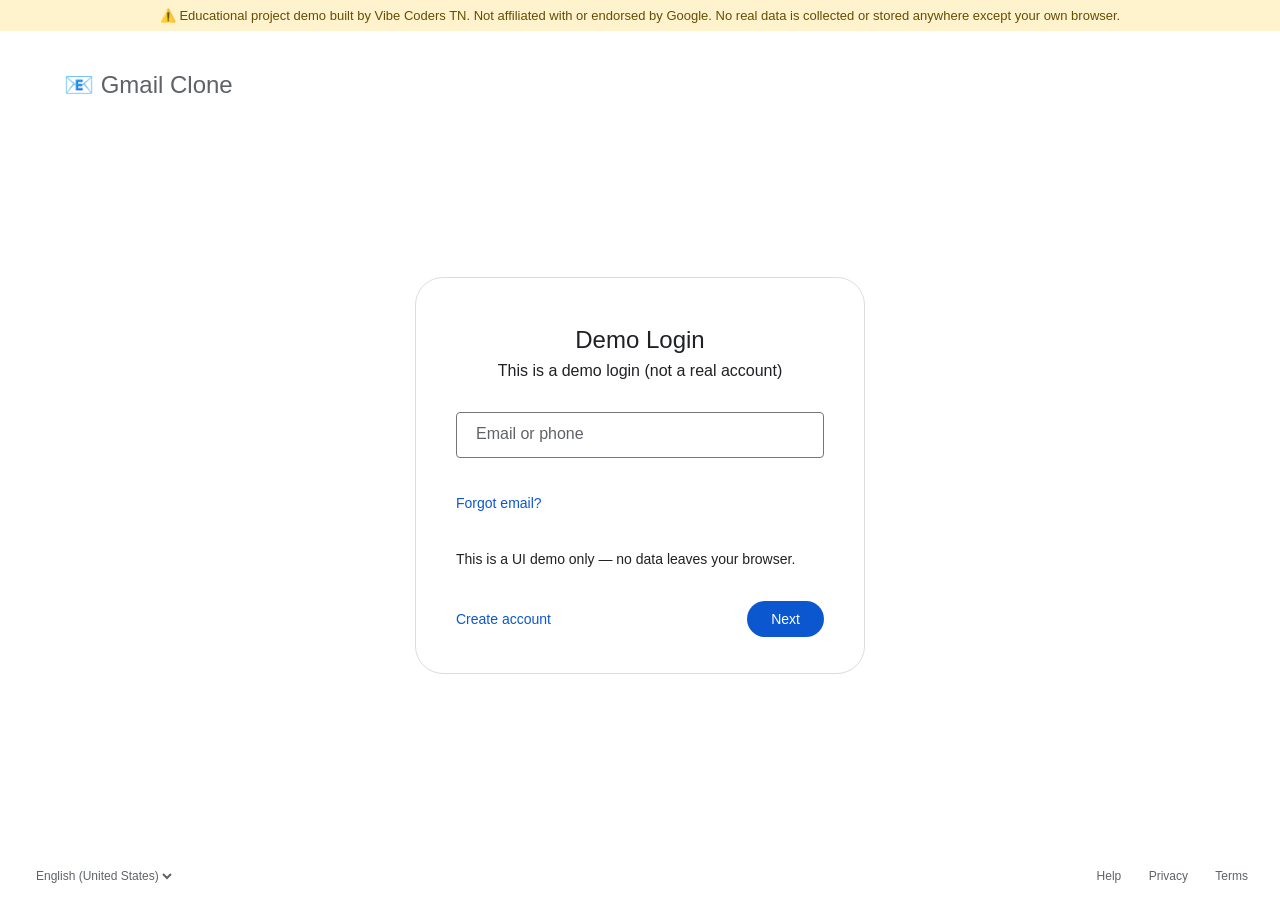
<file: index.html>
<!DOCTYPE html>
<html lang="en">
<head>
<meta charset="UTF-8" />
<meta name="viewport" content="width=device-width, initial-scale=1.0" />
<title>Demo Login - Gmail Clone</title>
<link rel="stylesheet" href="css/login.css" />
</head>
<body>

  <div style="background:#fff3cd;color:#664d03;text-align:center;padding:8px;font-size:13px;">
    ⚠️ Educational project demo built by Vibe Coders TN. Not affiliated with or endorsed by Google. No real data is collected or stored anywhere except your own browser.
  </div>

  <header class="login-header">
    <h2 style="margin:16px 0 0 32px;font-weight:500;color:#5f6368;font-family:Roboto,Arial,sans-serif;">
      📧 Gmail Clone
    </h2>
  </header>

  <main class="login-card" id="loginCard">

    <!-- STEP 1: Email -->
    <section class="step" id="stepEmail">
      <h1>Demo Login</h1>
      <p class="subtitle">This is a demo login (not a real account)</p>

      <div class="field">
        <input type="text" id="emailInput" placeholder=" " autocomplete="off" />
        <label for="emailInput">Email or phone</label>
      </div>
      <span class="error-msg" id="emailError"></span>

      <a href="#" class="link-btn">Forgot email?</a>

      <p class="privacy-note">
        This is a UI demo only — no data leaves your browser.
      </p>

      <div class="actions">
        <a href="#" class="text-btn">Create account</a>
        <button class="next-btn" id="nextBtn">Next</button>
      </div>
    </section>

    <!-- STEP 2: Password -->
    <section class="step hidden" id="stepPassword">
      <h1>Welcome</h1>
      <p class="subtitle" id="userChip"></p>

      <div class="field">
        <input type="text" id="passwordInput" placeholder=" " autocomplete="off" data-demo="password-field" />
        <label for="passwordInput">Enter your password</label>
      </div>
      <span class="error-msg" id="passError"></span>

      <label class="show-pass">
        <input type="checkbox" id="showPassword" /> Show password
      </label>

      <div class="actions">
        <a href="#" class="text-btn" id="backBtn">Back</a>
        <button class="next-btn" id="signInBtn">Enter Demo</button>
      </div>

      <p class="hint">Demo: any password with 4+ characters works.</p>
    </section>

  </main>

  <footer class="login-footer">
    <select class="lang-select">
      <option>English (United States)</option>
    </select>
    <div class="footer-links">
      <a href="#">Help</a>
      <a href="#">Privacy</a>
      <a href="#">Terms</a>
    </div>
  </footer>

  <script src="js/login.js"></script>
</body>
</html>
</file>
<file: css/login.css>
* { box-sizing: border-box; }

body {
  margin: 0;
  font-family: "Google Sans", Roboto, Arial, sans-serif;
  background: #fff;
  color: #202124;
  min-height: 100vh;
  display: flex;
  flex-direction: column;
}

.login-header {
  padding: 24px 0 0 32px;
}

.login-card {
  flex: 1;
  display: flex;
  align-items: center;
  justify-content: center;
  padding: 20px;
}

.step {
  width: 450px;
  max-width: 100%;
  border: 1px solid #dadce0;
  border-radius: 28px;
  padding: 48px 40px 36px;
  animation: fadeIn 0.25s ease;
}

.step.hidden { display: none; }

@keyframes fadeIn {
  from { opacity: 0; transform: translateY(6px); }
  to { opacity: 1; transform: translateY(0); }
}

.step h1 {
  font-size: 24px;
  font-weight: 400;
  margin: 0 0 8px;
  text-align: center;
}

.subtitle {
  text-align: center;
  font-size: 16px;
  margin: 0 0 32px;
  color: #202124;
}

.field {
  position: relative;
  margin-bottom: 6px;
}

.field input {
  width: 100%;
  padding: 13px 15px;
  font-size: 16px;
  border: 1px solid #747775;
  border-radius: 4px;
  outline: none;
  background: transparent;
}

.field input:focus {
  border: 2px solid #0b57d0;
  padding: 12px 14px;
}

.field label {
  position: absolute;
  left: 16px;
  top: 13px;
  font-size: 16px;
  color: #5f6368;
  background: #fff;
  padding: 0 4px;
  pointer-events: none;
  transition: 0.15s ease all;
}

.field input:focus + label,
.field input:not(:placeholder-shown) + label {
  top: -9px;
  font-size: 12px;
  color: #0b57d0;
}

.error-msg {
  display: block;
  min-height: 18px;
  color: #d93025;
  font-size: 12px;
  margin: 4px 0 12px 4px;
}

.link-btn {
  display: inline-block;
  color: #0b57d0;
  text-decoration: none;
  font-size: 14px;
  font-weight: 500;
  margin-bottom: 24px;
}
.link-btn:hover { text-decoration: underline; }

.privacy-note {
  font-size: 14px;
  color: #202124;
  line-height: 20px;
  margin-bottom: 32px;
}
.privacy-note a { color: #0b57d0; text-decoration: none; }
.privacy-note a:hover { text-decoration: underline; }

.actions {
  display: flex;
  align-items: center;
  justify-content: space-between;
}

.text-btn {
  color: #0b57d0;
  text-decoration: none;
  font-size: 14px;
  font-weight: 500;
}
.text-btn:hover { text-decoration: underline; }

.next-btn {
  background: #0b57d0;
  color: #fff;
  border: none;
  border-radius: 20px;
  padding: 10px 24px;
  font-size: 14px;
  font-weight: 500;
  cursor: pointer;
}
.next-btn:hover { background: #0842a0; box-shadow: 0 1px 3px rgba(0,0,0,.3); }

.show-pass {
  display: flex;
  align-items: center;
  gap: 8px;
  font-size: 14px;
  margin: 8px 0 32px;
}

.hint {
  font-size: 12px;
  color: #5f6368;
  text-align: center;
  margin-top: 24px;
}

.login-footer {
  display: flex;
  justify-content: space-between;
  align-items: center;
  padding: 16px 32px;
  font-size: 12px;
  color: #5f6368;
}

.lang-select {
  border: none;
  background: transparent;
  color: #5f6368;
  font-size: 12px;
}

.footer-links a {
  color: #5f6368;
  text-decoration: none;
  margin-left: 24px;
}
.footer-links a:hover { text-decoration: underline; }

@media (max-width: 500px) {
  .step { padding: 32px 20px; border: none; }
  .footer-links a { margin-left: 12px; }
}
</file>
<file: css/topbar.css>
:root {
  --topbar-height: 64px;
  --gmail-red: #d93025;
  --gmail-blue: #1a73e8;
  --border-color: #e0e0e0;
  --text-primary: #202124;
  --text-secondary: #5f6368;
  --hover-grey: #f1f3f4;
  --bg-primary: #ffffff;
  --bg-app: #f6f8fc;
}

* { box-sizing: border-box; }

body {
  margin: 0;
  font-family: "Google Sans", Roboto, Arial, sans-serif;
  color: var(--text-primary);
  background: var(--bg-app);
}

.hidden { display: none !important; }

.topbar {
  height: var(--topbar-height);
  display: flex;
  align-items: center;
  padding: 0 16px;
  gap: 24px;
  background: var(--bg-primary);
  position: sticky;
  top: 0;
  z-index: 50;
}

.topbar-left {
  display: flex;
  align-items: center;
  gap: 20px;
  min-width: 170px;
}

.brand {
  display: flex;
  align-items: center;
  gap: 6px;
  font-size: 22px;
  color: #5f6368;
  letter-spacing: -0.5px;
}
.brand-icon { width: 36px; height: 27px; }

.icon-btn {
  width: 40px;
  height: 40px;
  border-radius: 50%;
  border: none;
  background: transparent;
  display: flex;
  align-items: center;
  justify-content: center;
  cursor: pointer;
  color: var(--text-secondary);
  position: relative;
  flex-shrink: 0;
}
.icon-btn svg { width: 22px; height: 22px; }
.icon-btn:hover { background: var(--hover-grey); }
.icon-btn.small { width: 34px; height: 34px; }
.icon-btn.small svg { width: 18px; height: 18px; }

.notif-dot {
  position: absolute;
  top: 8px;
  right: 8px;
  width: 8px;
  height: 8px;
  border-radius: 50%;
  background: var(--gmail-red);
  display: none;
}
.notif-dot.show { display: block; }

.topbar-search {
  flex: 1;
  max-width: 720px;
  display: flex;
  align-items: center;
  background: var(--hover-grey);
  border-radius: 8px;
  padding: 0 8px;
  height: 48px;
}
.topbar-search:focus-within { background: var(--bg-primary); box-shadow: 0 1px 3px rgba(0,0,0,.2); }
.topbar-search input {
  flex: 1;
  border: none;
  background: transparent;
  outline: none;
  font-size: 16px;
  padding: 0 8px;
  color: var(--text-primary);
}

.topbar-right {
  display: flex;
  align-items: center;
  gap: 4px;
  margin-left: auto;
}

.profile-wrap { position: relative; }

.avatar-btn {
  width: 32px;
  height: 32px;
  border-radius: 50%;
  border: none;
  background: linear-gradient(135deg, #1a73e8, #34a853);
  color: #fff;
  font-weight: 600;
  cursor: pointer;
  display: flex;
  align-items: center;
  justify-content: center;
  margin-left: 8px;
}

.profile-dropdown {
  position: absolute;
  right: 0;
  top: 46px;
  width: 300px;
  background: var(--bg-primary);
  border-radius: 12px;
  box-shadow: 0 2px 10px rgba(0,0,0,.25);
  padding: 16px 0;
  z-index: 100;
}

.profile-dropdown-header {
  text-align: center;
  padding: 8px 20px 16px;
}

.avatar-lg {
  width: 72px;
  height: 72px;
  border-radius: 50%;
  background: linear-gradient(135deg, #1a73e8, #34a853);
  color: #fff;
  font-size: 28px;
  font-weight: 600;
  display: flex;
  align-items: center;
  justify-content: center;
  margin: 0 auto 12px;
}

.profile-greeting { margin: 0; font-size: 16px; }
.profile-email { margin: 4px 0 16px; color: var(--text-secondary); font-size: 14px; }

.manage-btn {
  border: 1px solid #dadce0;
  background: transparent;
  border-radius: 20px;
  padding: 8px 20px;
  font-size: 14px;
  cursor: not-allowed;
  color: var(--text-primary);
}

.profile-dropdown hr { border: none; border-top: 1px solid var(--border-color); margin: 8px 0; }

.dropdown-item {
  display: block;
  width: 100%;
  text-align: left;
  background: none;
  border: none;
  padding: 10px 20px;
  font-size: 14px;
  cursor: pointer;
  color: var(--text-primary);
}
.dropdown-item:hover { background: var(--hover-grey); }
</file>
<file: css/sidebar.css>
.app-body {
  display: flex;
  height: calc(100vh - var(--topbar-height));
}

.sidebar {
  width: 256px;
  flex-shrink: 0;
  padding: 8px 0;
  overflow-y: auto;
  background: var(--bg-app);
  transition: width 0.2s ease;
}

.compose-btn {
  display: flex;
  align-items: center;
  gap: 12px;
  margin: 8px 16px 16px;
  padding: 15px 24px;
  border: none;
  border-radius: 16px;
  background: #c2e7ff;
  color: #001d35;
  font-size: 14px;
  font-weight: 500;
  cursor: pointer;
  box-shadow: 0 1px 3px rgba(0,0,0,.15);
}
.compose-btn:hover { box-shadow: 0 1px 4px rgba(0,0,0,.3); background: #b8e0fb; }

.folder-list, .label-list {
  display: flex;
  flex-direction: column;
}

.folder-item {
  display: flex;
  align-items: center;
  gap: 16px;
  border: none;
  background: transparent;
  padding: 0 24px 0 24px;
  height: 32px;
  border-radius: 0 16px 16px 0;
  margin-right: 12px;
  cursor: pointer;
  font-size: 14px;
  color: var(--text-primary);
  text-align: left;
  position: relative;
}
.folder-item svg { width: 20px; height: 20px; flex-shrink: 0; color: var(--text-secondary); }
.folder-item:hover { background: var(--hover-grey); }
.folder-item.active {
  background: #d3e3fd;
  font-weight: 700;
}
.folder-item.active svg { color: var(--gmail-blue); }

.folder-name {
  flex: 1;
  white-space: nowrap;
  overflow: hidden;
  text-overflow: ellipsis;
}

.folder-count {
  font-size: 12px;
  font-weight: 700;
  color: var(--text-primary);
}

.sidebar-divider {
  border: none;
  border-top: 1px solid var(--border-color);
  margin: 8px 24px;
}

.label-heading {
  font-size: 12px;
  color: var(--text-secondary);
  margin: 8px 24px;
  text-transform: uppercase;
  letter-spacing: .5px;
}

.label-dot {
  width: 10px;
  height: 10px;
  border-radius: 50%;
  flex-shrink: 0;
}

/* Collapsed state (mobile / narrow) */
.sidebar.collapsed { width: 72px; }
.sidebar.collapsed .folder-name,
.sidebar.collapsed .folder-count,
.sidebar.collapsed .compose-btn span,
.sidebar.collapsed .label-heading { display: none; }
.sidebar.collapsed .compose-btn { justify-content: center; padding: 15px; border-radius: 50%; width: 56px; height: 56px; }
</file>
<file: css/inbox.css>
.main-content {
  flex: 1;
  background: var(--bg-primary);
  margin: 8px 8px 8px 0;
  border-radius: 16px;
  display: flex;
  flex-direction: column;
  overflow: hidden;
  box-shadow: 0 1px 2px rgba(0,0,0,.08);
  position: relative;
}

.list-toolbar {
  display: flex;
  align-items: center;
  gap: 4px;
  padding: 8px 12px;
  border-bottom: 1px solid var(--border-color);
}

.checkbox-wrap {
  display: flex;
  align-items: center;
  justify-content: center;
  width: 34px;
  height: 34px;
}
.checkbox-wrap input { width: 18px; height: 18px; cursor: pointer; }

.list-toolbar-spacer { flex: 1; }

.pagination-info {
  font-size: 13px;
  color: var(--text-secondary);
  margin-right: 8px;
}

.email-list {
  flex: 1;
  overflow-y: auto;
}

.email-row {
  display: flex;
  align-items: center;
  gap: 8px;
  padding: 0 12px;
  height: 44px;
  border-bottom: 1px solid #f1f1f1;
  cursor: pointer;
  font-size: 14px;
  position: relative;
}
.email-row:hover {
  box-shadow: inset 1px 0 0 #dadce0, inset -1px 0 0 #dadce0, 0 1px 2px 0 rgba(60,64,67,.3);
  z-index: 1;
}

.email-row.unread { background: #f2f6fc; font-weight: 700; }
.email-row.unread .email-snippet { font-weight: 400; }

.email-row .checkbox-wrap { width: 20px; height: 20px; }

.star-btn {
  width: 20px;
  height: 20px;
  border: none;
  background: transparent;
  cursor: pointer;
  color: #c4c7c5;
  flex-shrink: 0;
  display: flex;
  align-items: center;
  justify-content: center;
}
.star-btn svg { width: 18px; height: 18px; }
.star-btn.starred { color: #f4b400; }
.star-btn.starred svg path { fill: #f4b400; }

.important-marker {
  width: 16px;
  height: 16px;
  flex-shrink: 0;
  color: #f9ab00;
  display: flex;
  align-items: center;
  justify-content: center;
}
.important-marker svg { width: 14px; height: 14px; }

.email-avatar {
  width: 32px;
  height: 32px;
  border-radius: 50%;
  color: #fff;
  font-size: 13px;
  font-weight: 600;
  display: flex;
  align-items: center;
  justify-content: center;
  flex-shrink: 0;
}

.email-sender {
  width: 200px;
  flex-shrink: 0;
  white-space: nowrap;
  overflow: hidden;
  text-overflow: ellipsis;
}

.email-subject-snippet {
  flex: 1;
  min-width: 0;
  white-space: nowrap;
  overflow: hidden;
  text-overflow: ellipsis;
}

.email-snippet { color: var(--text-secondary); font-weight: 400; }

.email-labels-inline {
  display: inline-flex;
  gap: 4px;
  margin-right: 6px;
}

.label-chip {
  font-size: 11px;
  padding: 1px 8px;
  border-radius: 4px;
  color: #fff;
  font-weight: 600;
  flex-shrink: 0;
}

.email-time {
  width: 70px;
  text-align: right;
  flex-shrink: 0;
  font-size: 12px;
  color: var(--text-secondary);
}
.email-row.unread .email-time { color: var(--text-primary); font-weight: 700; }

.row-hover-actions {
  display: none;
  align-items: center;
  gap: 4px;
  position: absolute;
  right: 80px;
  background: inherit;
}
.email-row:hover .row-hover-actions { display: flex; }
.email-row:hover .email-time { display: none; }

.empty-state {
  flex: 1;
  display: flex;
  flex-direction: column;
  align-items: center;
  justify-content: center;
  gap: 16px;
  color: var(--text-secondary);
  padding: 40px;
}

/* Toast */
.toast {
  position: fixed;
  bottom: 24px;
  left: 24px;
  background: #323232;
  color: #fff;
  padding: 14px 24px;
  border-radius: 8px;
  display: flex;
  align-items: center;
  gap: 24px;
  font-size: 14px;
  box-shadow: 0 3px 8px rgba(0,0,0,.3);
  z-index: 500;
  animation: slideUp 0.2s ease;
}
@keyframes slideUp {
  from { transform: translateY(20px); opacity: 0; }
  to { transform: translateY(0); opacity: 1; }
}
.toast-undo {
  background: none;
  border: none;
  color: #8ab4f8;
  font-weight: 600;
  cursor: pointer;
  font-size: 14px;
}
</file>
<file: css/email.css>
.email-detail-overlay {
  position: absolute;
  inset: 0;
  background: var(--bg-primary);
  z-index: 30;
  display: flex;
  flex-direction: column;
}

.email-detail {
  display: flex;
  flex-direction: column;
  height: 100%;
}

.email-detail-toolbar {
  display: flex;
  align-items: center;
  gap: 4px;
  padding: 8px 12px;
  border-bottom: 1px solid var(--border-color);
}

.email-detail-body {
  padding: 20px 40px;
  overflow-y: auto;
  flex: 1;
}

.email-detail-body h2 {
  font-size: 22px;
  font-weight: 400;
  margin: 0 0 12px;
}

.email-detail-labels {
  display: flex;
  gap: 6px;
  margin-bottom: 12px;
}

.email-detail-sender-row {
  display: flex;
  align-items: center;
  gap: 12px;
  padding-bottom: 16px;
  border-bottom: 1px solid var(--border-color);
  margin-bottom: 20px;
}

.avatar-md {
  width: 40px;
  height: 40px;
  border-radius: 50%;
  color: #fff;
  font-weight: 600;
  display: flex;
  align-items: center;
  justify-content: center;
  flex-shrink: 0;
}

.sender-info { flex: 1; min-width: 0; }
.sender-name { margin: 0; font-size: 14px; }
.muted { color: var(--text-secondary); font-size: 13px; }

.email-detail-content {
  white-space: pre-wrap;
  font-family: inherit;
  font-size: 14px;
  line-height: 1.6;
  color: var(--text-primary);
  margin: 0 0 32px;
}

.reply-box { display: flex; gap: 12px; }

.reply-btn {
  display: flex;
  align-items: center;
  gap: 8px;
  border: 1px solid #dadce0;
  border-radius: 20px;
  background: transparent;
  padding: 10px 20px;
  font-size: 14px;
  cursor: pointer;
  color: var(--text-primary);
}
.reply-btn:hover { background: var(--hover-grey); }
</file>
<file: css/compose.css>
.compose-modal {
  position: fixed;
  bottom: 0;
  right: 40px;
  width: 500px;
  height: 520px;
  background: var(--bg-primary);
  border-radius: 12px 12px 0 0;
  box-shadow: 0 0 12px rgba(0,0,0,.3);
  display: flex;
  flex-direction: column;
  z-index: 200;
  overflow: hidden;
}

.compose-header {
  background: #404040;
  color: #fff;
  padding: 12px 16px;
  display: flex;
  align-items: center;
  justify-content: space-between;
  font-size: 14px;
  font-weight: 500;
  cursor: default;
}

.compose-header-actions { display: flex; gap: 4px; }
.compose-header-actions .icon-btn { color: #fff; width: 32px; height: 32px; }
.compose-header-actions .icon-btn:hover { background: rgba(255,255,255,.15); }

.compose-body {
  flex: 1;
  display: flex;
  flex-direction: column;
  overflow-y: auto;
}

.compose-field {
  border-bottom: 1px solid var(--border-color);
  padding: 0 16px;
}
.compose-field input {
  width: 100%;
  border: none;
  outline: none;
  padding: 10px 0;
  font-size: 14px;
  color: var(--text-primary);
}

#composeBody {
  flex: 1;
  border: none;
  outline: none;
  resize: none;
  padding: 16px;
  font-size: 14px;
  font-family: inherit;
  color: var(--text-primary);
  min-height: 200px;
}

.compose-footer {
  display: flex;
  align-items: center;
  gap: 12px;
  padding: 12px 16px;
  border-top: 1px solid var(--border-color);
}

.send-btn {
  background: #0b57d0;
  color: #fff;
  border: none;
  border-radius: 20px;
  padding: 10px 24px;
  font-size: 14px;
  font-weight: 500;
  cursor: pointer;
}
.send-btn:hover { background: #0842a0; }
.send-btn:disabled { background: #dadce0; color: #9aa0a6; cursor: not-allowed; }

.compose-footer .icon-btn { margin-left: auto; }

@media (max-width: 600px) {
  .compose-modal { width: 100%; right: 0; height: 100%; border-radius: 0; }
}
</file>
<file: css/darkmode.css>
body.dark {
  --border-color: #3c4043;
  --text-primary: #e8eaed;
  --text-secondary: #9aa0a6;
  --hover-grey: #2d2e30;
  --bg-primary: #1e1f20;
  --bg-app: #131314;
}

body.dark .email-row.unread { background: #26282b; }
body.dark .topbar-search { background: #2d2e30; }
body.dark .topbar-search:focus-within { background: #303134; box-shadow: none; }
body.dark .folder-item.active { background: #37384b; }
body.dark .compose-btn { background: #3c4043; color: #c2e7ff; }
body.dark .compose-btn:hover { background: #48494c; }
body.dark .send-btn:disabled { background: #3c4043; color: #6f7276; }
body.dark .reply-btn { border-color: #5f6368; }
body.dark .toast { background: #4a4a4a; }
body.dark .field input,
body.dark .step { border-color: #3c4043; }
</file>
<file: css/responsive.css>
@media (max-width: 900px) {
  .sidebar { position: absolute; z-index: 40; height: calc(100vh - var(--topbar-height)); box-shadow: 2px 0 8px rgba(0,0,0,.15); }
  .sidebar.collapsed { width: 0; padding: 0; overflow: hidden; box-shadow: none; }
  .brand span { display: none; }
  .email-sender { width: 110px; }
}

@media (max-width: 700px) {
  .topbar { gap: 8px; padding: 0 8px; }
  .topbar-search input::placeholder { font-size: 14px; }
  .email-time { width: 44px; font-size: 11px; }
  .email-sender { width: 90px; font-size: 13px; }
  .list-toolbar .pagination-info { display: none; }
  .email-detail-body { padding: 16px; }
  .main-content { margin: 4px; border-radius: 8px; }
}

@media (max-width: 480px) {
  .email-avatar { display: none; }
  .email-sender { width: 76px; }
  .checkbox-wrap { width: 24px; }
}
</file>
